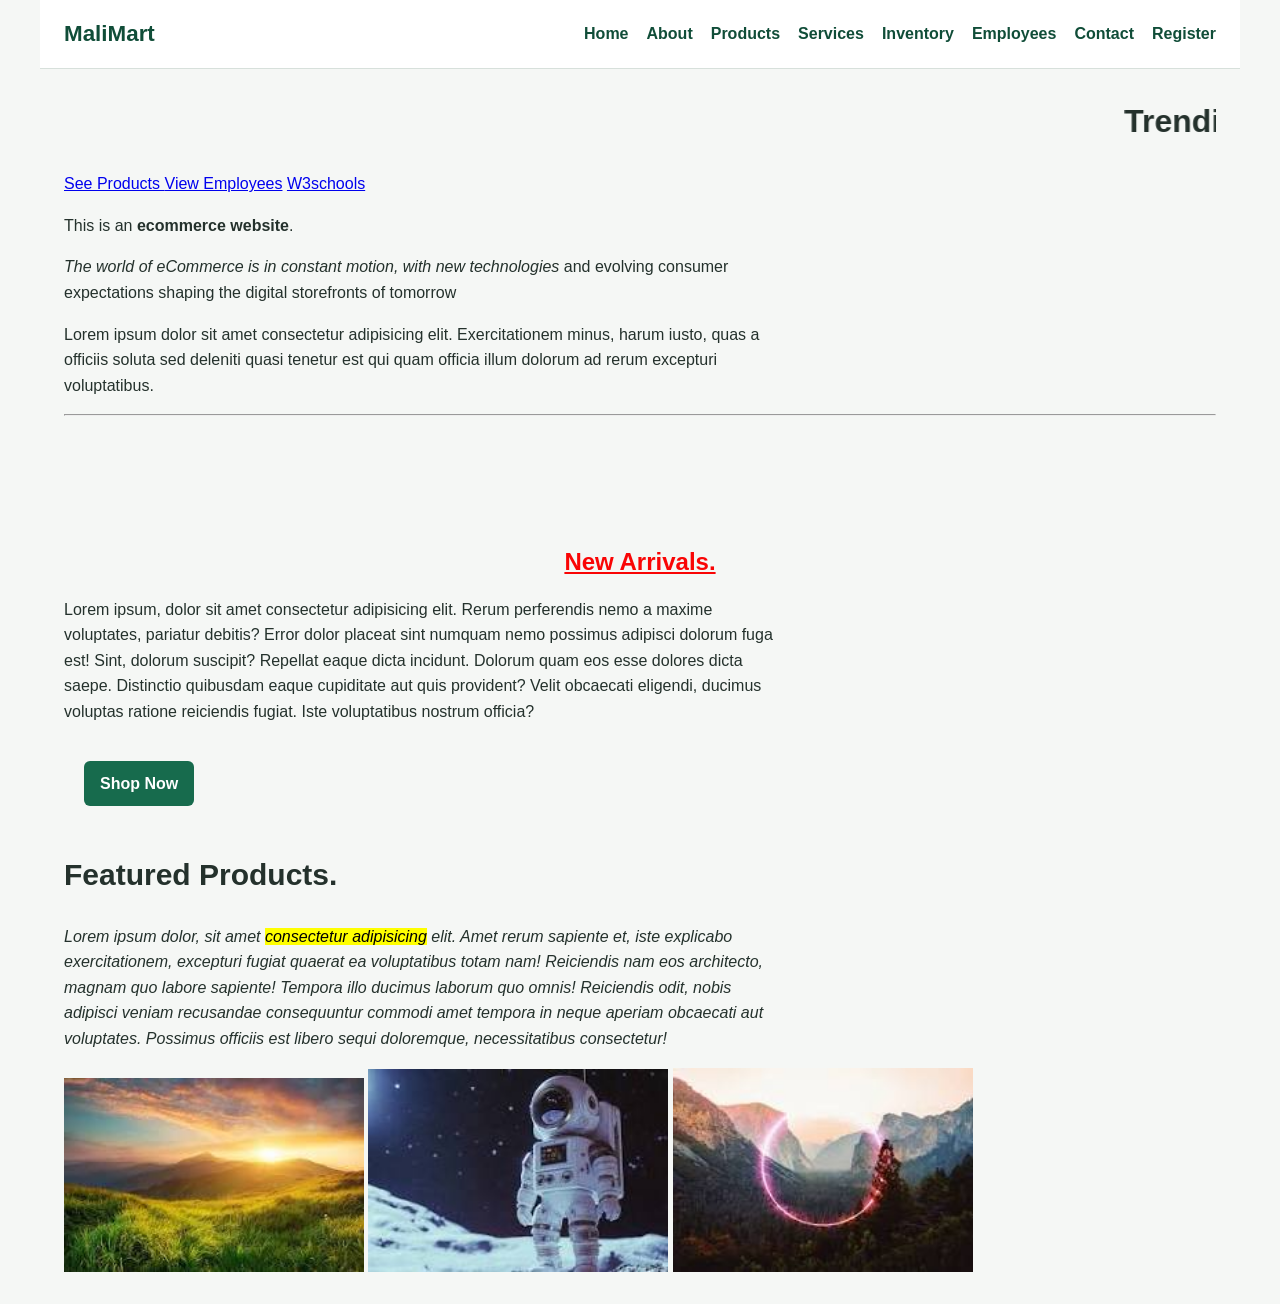
<file: index.html>
<!DOCTYPE html>
<html lang="en">
<head>
    <meta charset="UTF-8">
    <meta name="viewport" content="width=device-width, initial-scale=1.0">
    <title>Home - MaliMart</title>

    <link rel="stylesheet" href="css/style.css">
    <link rel="stylesheet" href="css/common.css">

    <style>

        a{

            
        }


    </style>


</head>
<body>   

    <header class="site-header">
        <a class="brand" href="index.html">MaliMart</a>
        <nav class="site-nav" aria-label="Main navigation">
            <a href="index.html">Home</a>
            <a href="about.html">About</a>
            <a href="products.html">Products</a>
            <a href="services.html">Services</a>
            <a href="inventory.html">Inventory</a>
            <a href="employee.html">Employees</a>
            <a href="contact.html">Contact</a>
            <a href="register.html">Register</a>
        </nav>
    </header>


    <h1>  <marquee behavior="" direction=""> Trending Styles, Better Prices! </marquee>  </h1>   

    <a href="products.html"  target="_blank"  > See Products </a>

    <a href="employee.html" target="_self">View Employees</a>

    <a href="https://www.w3schools.com/" > W3schools </a>





    <p>This is an <b>ecommerce website</b>.</p>

    <p>   <i>The world of eCommerce is in constant motion, with new technologies</i> and evolving consumer expectations shaping the digital storefronts of tomorrow</p>

    <p>Lorem ipsum dolor sit amet consectetur adipisicing elit. Exercitationem minus, harum iusto, quas a officiis soluta sed deleniti quasi tenetur est qui quam officia illum dolorum ad rerum excepturi voluptatibus.</p>

    <hr>

    <br><br><br><br>


    <h2 style="color: rgb(249, 5, 5); text-align: center; " ><u>New Arrivals.</u> </h2>

    <p>Lorem ipsum, dolor sit amet consectetur adipisicing elit. Rerum perferendis nemo a maxime voluptates, pariatur debitis? Error dolor placeat sint numquam nemo possimus adipisci dolorum fuga est! Sint, dolorum suscipit?
    Repellat eaque dicta incidunt. Dolorum quam eos esse dolores dicta saepe. Distinctio quibusdam eaque cupiditate aut quis provident? Velit obcaecati eligendi, ducimus voluptas ratione reiciendis fugiat. Iste voluptatibus nostrum officia?</p>


    <button>Shop Now</button>


    <h3>Featured Products.</h3>

    <p style="font-style: italic;">Lorem ipsum dolor, sit amet  <mark>consectetur adipisicing</mark> elit. Amet rerum sapiente et, iste explicabo exercitationem, excepturi fugiat quaerat ea voluptatibus totam nam! Reiciendis nam eos architecto, magnam quo labore sapiente!
    Tempora illo ducimus laborum quo omnis! Reiciendis odit, nobis adipisci veniam recusandae consequuntur commodi amet tempora in neque aperiam obcaecati aut voluptates. Possimus officiis est libero sequi doloremque, necessitatibus consectetur!</p>


    <img src="assests/product.jpg" alt="Product">

    <img src="assests/car1.jpg" alt="Car">

    <img src="assests/car2.jpg" alt="Car">


















</body>
</html>
</file>
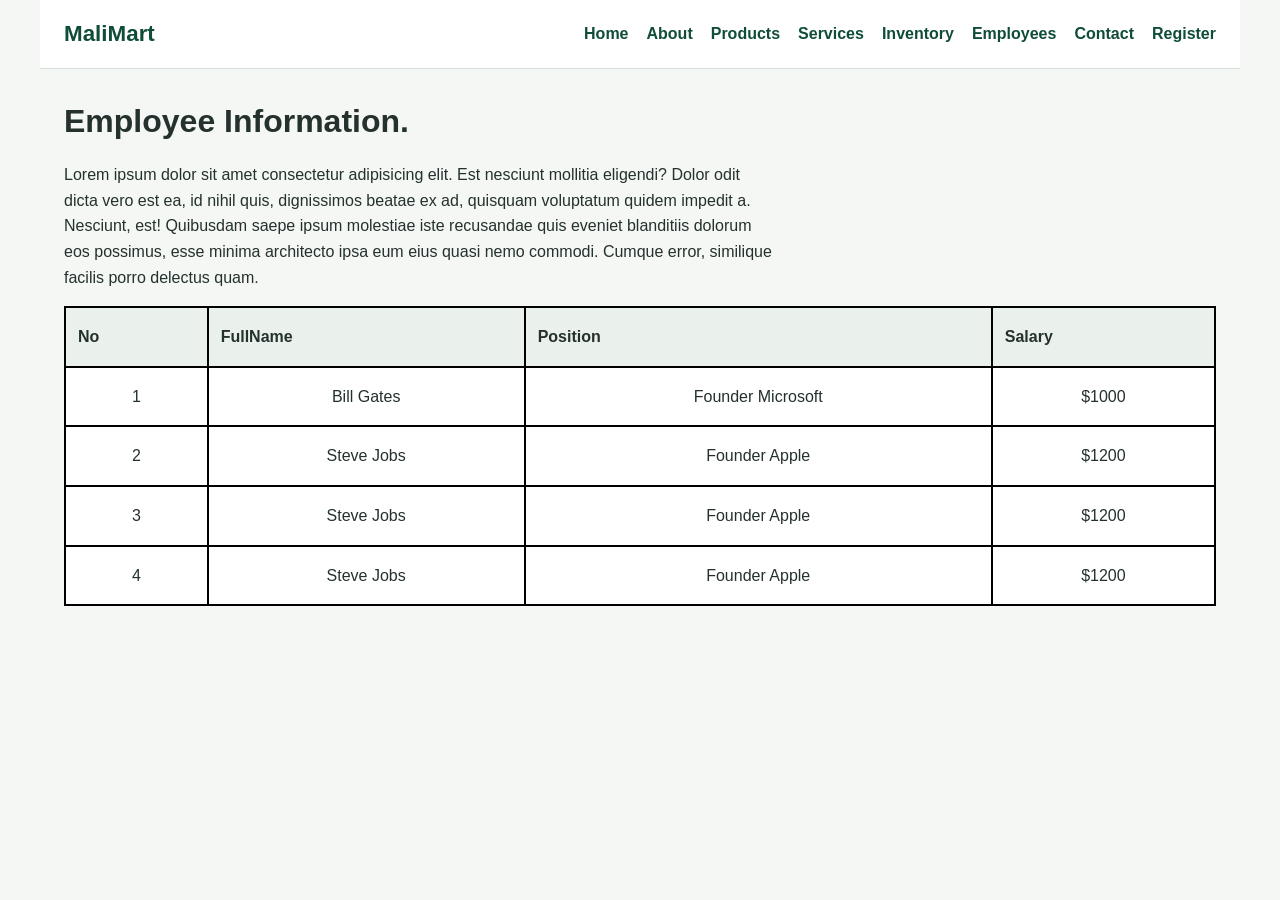
<file: employee.html>
<!DOCTYPE html>
<html lang="en">
<head>
    <meta charset="UTF-8">
    <meta name="viewport" content="width=device-width, initial-scale=1.0">
    <title>Employees - MaliMart</title>
    <link rel="stylesheet" href="css/common.css">



    <style>

        table, th, td{

            border: 2px solid black;
            border-collapse: collapse;

        }

        table{

            width: 100%;
            height: 300px;
        }

        td{

            text-align: center;
        }



    </style>











</head>
<body>

    <header class="site-header">
        <a class="brand" href="index.html">MaliMart</a>
        <nav class="site-nav" aria-label="Main navigation">
            <a href="index.html">Home</a>
            <a href="about.html">About</a>
            <a href="products.html">Products</a>
            <a href="services.html">Services</a>
            <a href="inventory.html">Inventory</a>
            <a href="employee.html">Employees</a>
            <a href="contact.html">Contact</a>
            <a href="register.html">Register</a>
        </nav>
    </header>

    <h1>Employee Information.</h1>

    <p>Lorem ipsum dolor sit amet consectetur adipisicing elit. Est nesciunt mollitia eligendi? Dolor odit dicta vero est ea, id nihil quis, dignissimos beatae ex ad, quisquam voluptatum quidem impedit a.
    Nesciunt, est! Quibusdam saepe ipsum molestiae iste recusandae quis eveniet blanditiis dolorum eos possimus, esse minima architecto ipsa eum eius quasi nemo commodi. Cumque error, similique facilis porro delectus quam.</p>



    <table>

        <tr>
           <th>No</th>
           <th>FullName</th>
           <th>Position</th>
           <th>Salary</th>
        </tr>


        <tr>
            <td>1</td>
            <td>Bill Gates</td>
            <td>Founder Microsoft</td>
            <td>$1000</td>
        </tr>

        <tr>
            <td>2</td>
            <td>Steve Jobs</td>
            <td>Founder Apple</td>
            <td>$1200</td>
        </tr>


         <tr>
            <td>3</td>
            <td>Steve Jobs</td>
            <td>Founder Apple</td>
            <td>$1200</td>
        </tr>


         <tr>
            <td>4</td>
            <td>Steve Jobs</td>
            <td>Founder Apple</td>
            <td>$1200</td>
        </tr>





    </table>








    
</body>
</html>
</file>
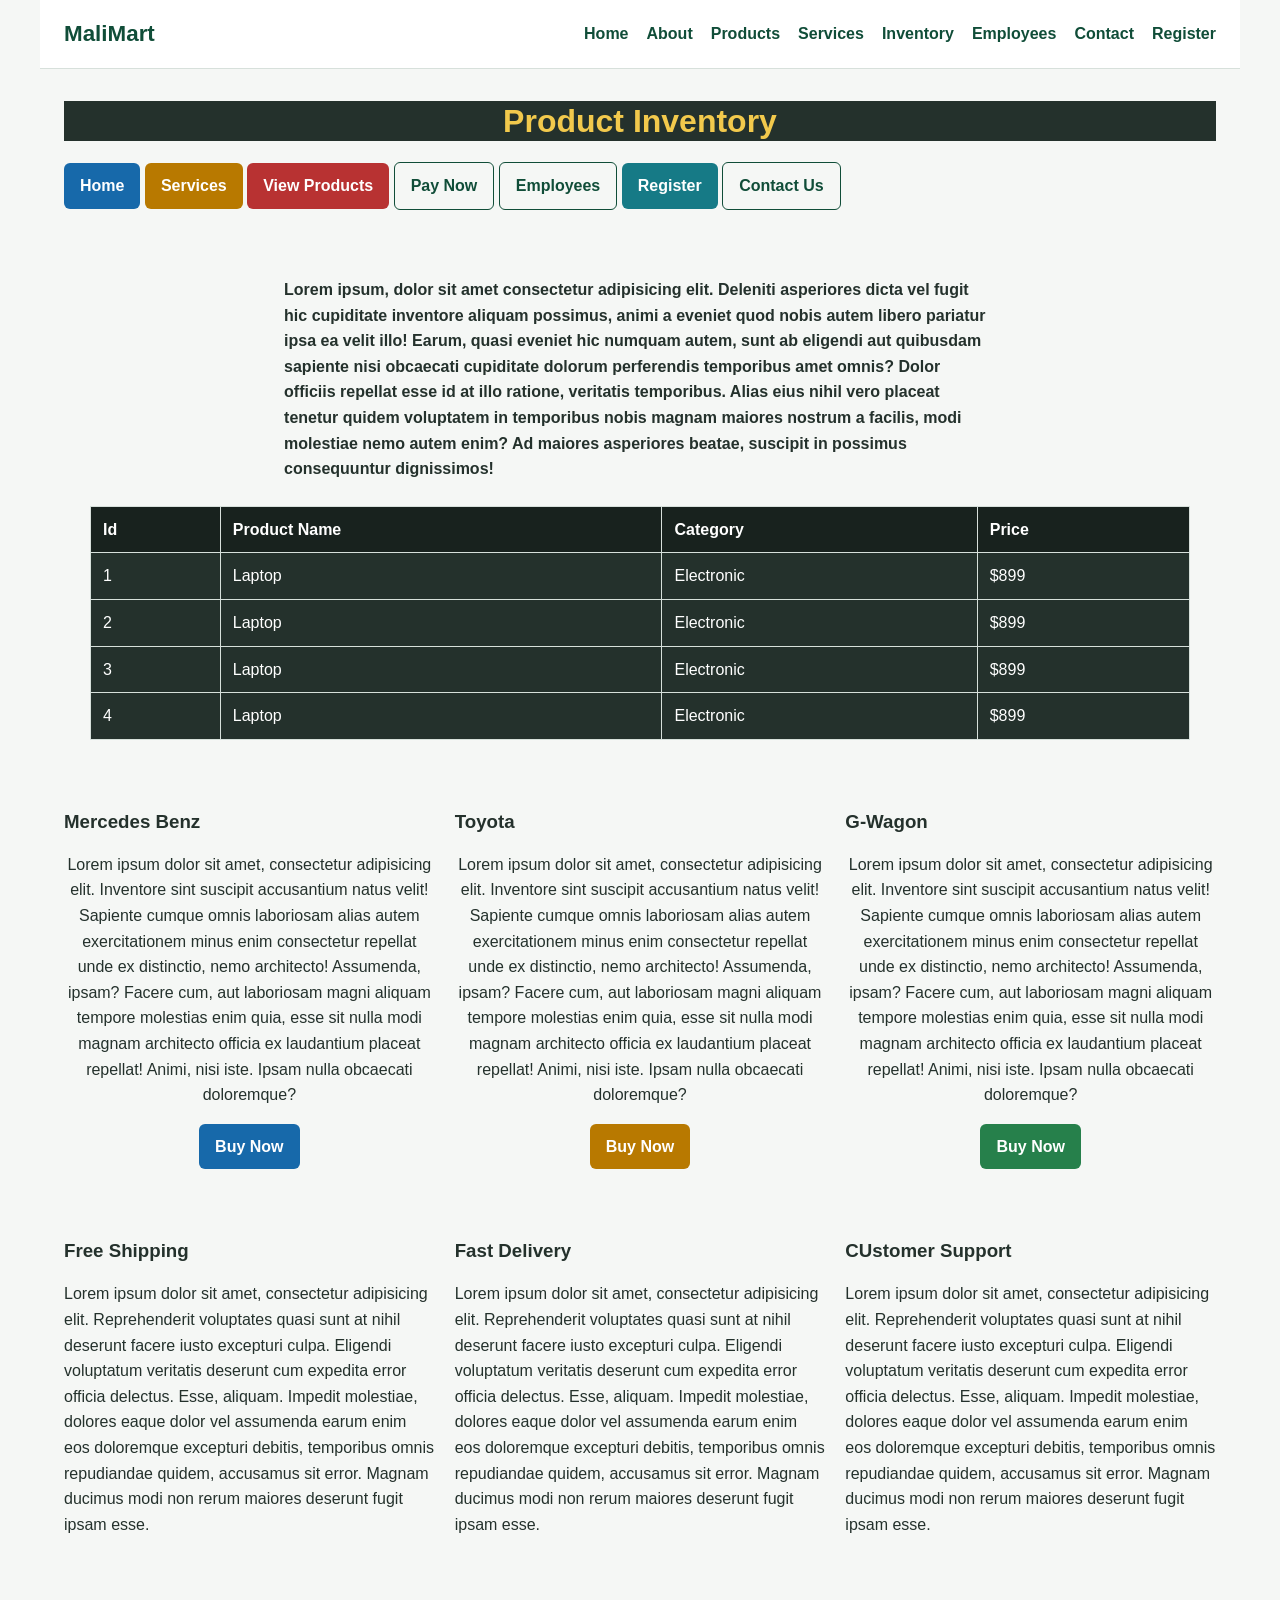
<file: inventory.html>
<!DOCTYPE html>
<html lang="en">
<head>
    <meta charset="UTF-8">
    <meta name="viewport" content="width=device-width, initial-scale=1.0">
    <title>Inventory - MaliMart</title>

    <link rel="stylesheet" href="css/common.css">


</head>
<body>

    <header class="site-header">
        <a class="brand" href="index.html">MaliMart</a>
        <nav class="site-nav" aria-label="Main navigation">
            <a href="index.html">Home</a>
            <a href="about.html">About</a>
            <a href="products.html">Products</a>
            <a href="services.html">Services</a>
            <a href="inventory.html">Inventory</a>
            <a href="employee.html">Employees</a>
            <a href="contact.html">Contact</a>
            <a href="register.html">Register</a>
        </nav>
    </header>
    
    <h1  class="text-warning bg-dark text-center" >Product Inventory</h1>


    <button class="btn btn-primary">Home</button>
    <button class="btn btn-warning">Services</button>
    <button class="btn btn-danger">View Products</button>
    <button class="btn btn-outline-success">Pay Now</button>
    <button class="btn btn-outline-secondary">Employees</button>
    <button class="btn btn-info">Register</button>
    <button class="btn btn-outline-dark">Contact Us</button>



    <br><br><br>


    <p class="fw-bold container mb-4">Lorem ipsum, dolor sit amet consectetur adipisicing elit. Deleniti asperiores dicta vel fugit hic cupiditate inventore aliquam possimus, animi a eveniet quod nobis autem libero pariatur ipsa ea velit illo!
    Earum, quasi eveniet hic numquam autem, sunt ab eligendi aut quibusdam sapiente nisi obcaecati cupiditate dolorum perferendis temporibus amet omnis? Dolor officiis repellat esse id at illo ratione, veritatis temporibus.
    Alias eius nihil vero placeat tenetur quidem voluptatem in temporibus nobis magnam maiores nostrum a facilis, modi molestiae nemo autem enim? Ad maiores asperiores beatae, suscipit in possimus consequuntur dignissimos!</p>


    <table class="table table-bordered table-dark table-hover container">


        <tr>
            <th>Id</th>
            <th>Product Name</th>
            <th>Category</th>
            <th>Price</th>
        </tr>


        <tr>
            <td>1</td>
            <td>Laptop</td>
            <td>Electronic</td>
            <td>$899</td>
        </tr>

         <tr>
            <td>2</td>
            <td>Laptop</td>
            <td>Electronic</td>
            <td>$899</td>
        </tr>

         <tr>
            <td>3</td>
            <td>Laptop</td>
            <td>Electronic</td>
            <td>$899</td>
        </tr>

         <tr>
            <td>4</td>
            <td>Laptop</td>
            <td>Electronic</td>
            <td>$899</td>
        </tr>


    </table>

    <br><br>



    <div class="d-flex">


        <div class="text-center">
            <h3>Mercedes Benz</h3>
            <p>Lorem ipsum dolor sit amet, consectetur adipisicing elit. Inventore sint suscipit accusantium natus velit! Sapiente cumque omnis laboriosam alias autem exercitationem minus enim consectetur repellat unde ex distinctio, nemo architecto!
            Assumenda, ipsam? Facere cum, aut laboriosam magni aliquam tempore molestias enim quia, esse sit nulla modi magnam architecto officia ex laudantium placeat repellat! Animi, nisi iste. Ipsam nulla obcaecati doloremque?</p>
            <button class="btn btn-primary">Buy Now</button>
        </div>


         <div class="text-center">
            <h3>Toyota</h3>
            <p>Lorem ipsum dolor sit amet, consectetur adipisicing elit. Inventore sint suscipit accusantium natus velit! Sapiente cumque omnis laboriosam alias autem exercitationem minus enim consectetur repellat unde ex distinctio, nemo architecto!
            Assumenda, ipsam? Facere cum, aut laboriosam magni aliquam tempore molestias enim quia, esse sit nulla modi magnam architecto officia ex laudantium placeat repellat! Animi, nisi iste. Ipsam nulla obcaecati doloremque?</p>
            <button class="btn btn-warning">Buy Now</button>
        </div>


         <div class="text-center">
            <h3>G-Wagon</h3>
            <p>Lorem ipsum dolor sit amet, consectetur adipisicing elit. Inventore sint suscipit accusantium natus velit! Sapiente cumque omnis laboriosam alias autem exercitationem minus enim consectetur repellat unde ex distinctio, nemo architecto!
            Assumenda, ipsam? Facere cum, aut laboriosam magni aliquam tempore molestias enim quia, esse sit nulla modi magnam architecto officia ex laudantium placeat repellat! Animi, nisi iste. Ipsam nulla obcaecati doloremque?</p>
            <button class="btn btn-success">Buy Now</button>
        </div>


    </div>

    <br><br>

    <!---Bootstrap Grid System-->

    <div class="row">


        <div class="col-4">
            <h3>Free Shipping</h3>
            <p>Lorem ipsum dolor sit amet, consectetur adipisicing elit. Reprehenderit voluptates quasi sunt at nihil deserunt facere iusto excepturi culpa. Eligendi voluptatum veritatis deserunt cum expedita error officia delectus. Esse, aliquam.
            Impedit molestiae, dolores eaque dolor vel assumenda earum enim eos doloremque excepturi debitis, temporibus omnis repudiandae quidem, accusamus sit error. Magnam ducimus modi non rerum maiores deserunt fugit ipsam esse.</p>
        </div>


        <div class="col-4">
            <h3>Fast Delivery</h3>
            <p>Lorem ipsum dolor sit amet, consectetur adipisicing elit. Reprehenderit voluptates quasi sunt at nihil deserunt facere iusto excepturi culpa. Eligendi voluptatum veritatis deserunt cum expedita error officia delectus. Esse, aliquam.
            Impedit molestiae, dolores eaque dolor vel assumenda earum enim eos doloremque excepturi debitis, temporibus omnis repudiandae quidem, accusamus sit error. Magnam ducimus modi non rerum maiores deserunt fugit ipsam esse.</p>
        </div>


        <div class="col-4">

            <h3>CUstomer Support</h3>
            <p>Lorem ipsum dolor sit amet, consectetur adipisicing elit. Reprehenderit voluptates quasi sunt at nihil deserunt facere iusto excepturi culpa. Eligendi voluptatum veritatis deserunt cum expedita error officia delectus. Esse, aliquam.
            Impedit molestiae, dolores eaque dolor vel assumenda earum enim eos doloremque excepturi debitis, temporibus omnis repudiandae quidem, accusamus sit error. Magnam ducimus modi non rerum maiores deserunt fugit ipsam esse.</p>

        </div>





    </div>







































    <br><br><br><br><br><br><br><br><br><br><br><br><br>
</body>
</html>
</file>
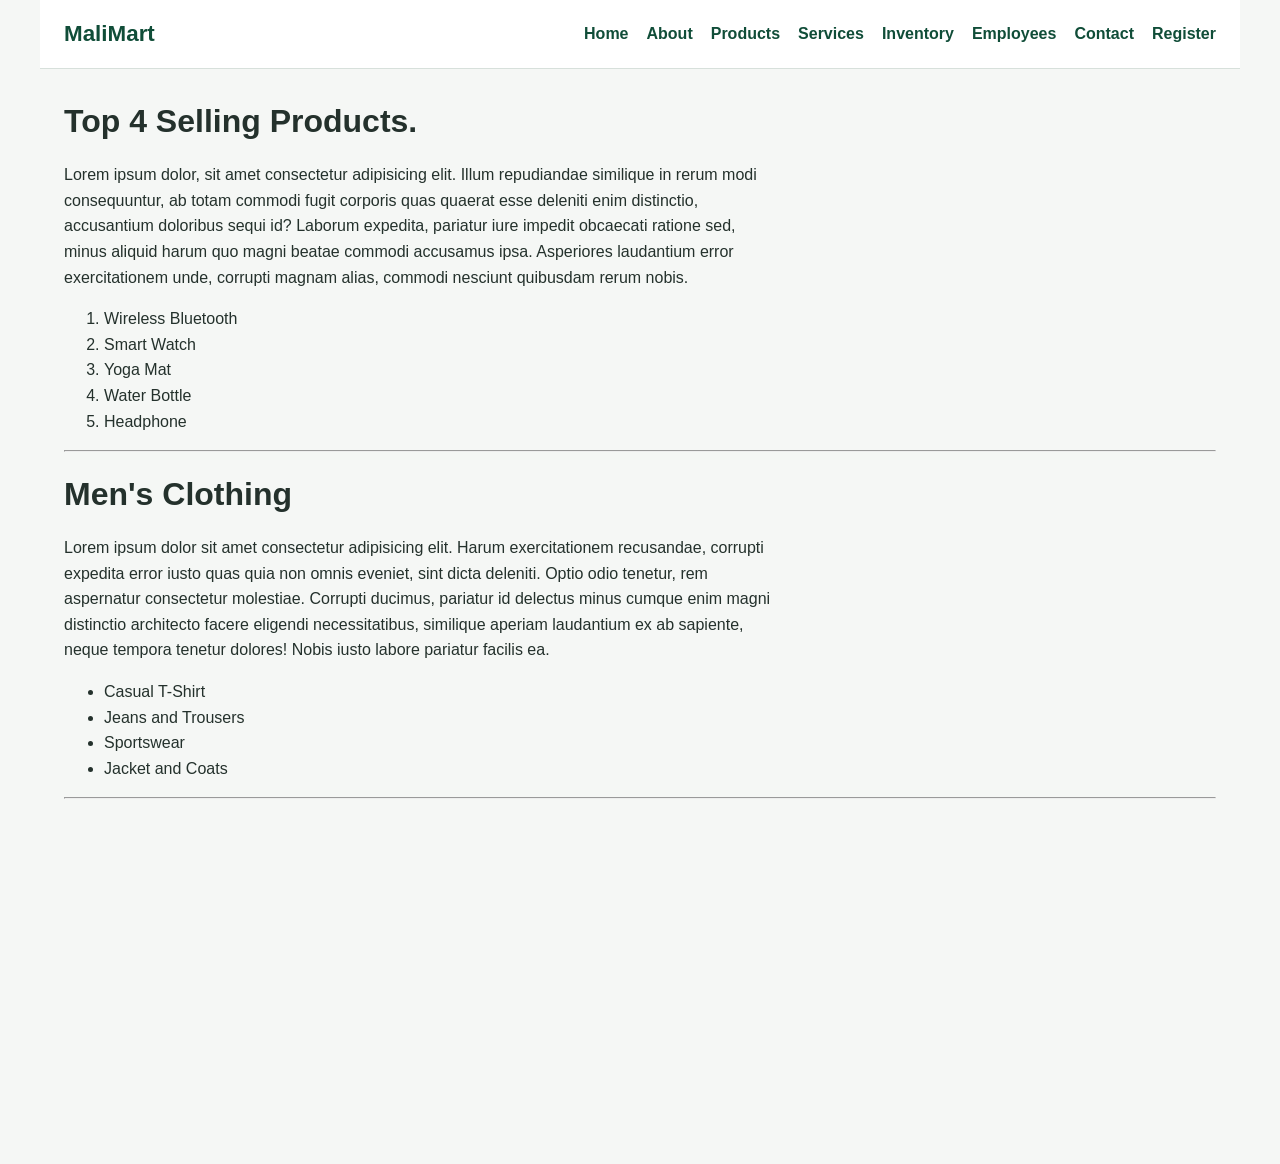
<file: products.html>
<!DOCTYPE html>
<html lang="en">
<head>
    <meta charset="UTF-8">
    <meta name="viewport" content="width=device-width, initial-scale=1.0">
    <title>Products - MaliMart</title>
    <link rel="stylesheet" href="css/common.css">

</head>
<body>

    <header class="site-header">
        <a class="brand" href="index.html">MaliMart</a>
        <nav class="site-nav" aria-label="Main navigation">
            <a href="index.html">Home</a>
            <a href="about.html">About</a>
            <a href="products.html">Products</a>
            <a href="services.html">Services</a>
            <a href="inventory.html">Inventory</a>
            <a href="employee.html">Employees</a>
            <a href="contact.html">Contact</a>
            <a href="register.html">Register</a>
        </nav>
    </header>

    <!----Ordered List-->

    <h1>Top 4 Selling Products.</h1>
    <p>Lorem ipsum dolor, sit amet consectetur adipisicing elit. Illum repudiandae similique in rerum modi consequuntur, ab totam commodi fugit corporis quas quaerat esse deleniti enim distinctio, accusantium doloribus sequi id?
    Laborum expedita, pariatur iure impedit obcaecati ratione sed, minus aliquid harum quo magni beatae commodi accusamus ipsa. Asperiores laudantium error exercitationem unde, corrupti magnam alias, commodi nesciunt quibusdam rerum nobis.</p>


    <ol>

        <li>Wireless Bluetooth</li>
        <li>Smart Watch</li>
        <li>Yoga Mat</li>
        <li>Water Bottle</li>
        <li>Headphone</li>

    </ol>

    <hr>

    <!----Unordered List-->
    <h1>Men's Clothing</h1>
    <p>Lorem ipsum dolor sit amet consectetur adipisicing elit. Harum exercitationem recusandae, corrupti expedita error iusto quas quia non omnis eveniet, sint dicta deleniti. Optio odio tenetur, rem aspernatur consectetur molestiae.
    Corrupti ducimus, pariatur id delectus minus cumque enim magni distinctio architecto facere eligendi necessitatibus, similique aperiam laudantium ex ab sapiente, neque tempora tenetur dolores! Nobis iusto labore pariatur facilis ea.</p>


    <ul>
        
        <li>Casual T-Shirt</li>
        <li>Jeans and Trousers</li>
        <li>Sportswear</li>
        <li>Jacket and Coats</li>

    </ul>

    <hr>

    <!---Nested List-->




    <!---Description List-->

    























    <br><br><br><br><br><br><br><br><br><br><br><br><br>
    
</body>
</html>
</file>
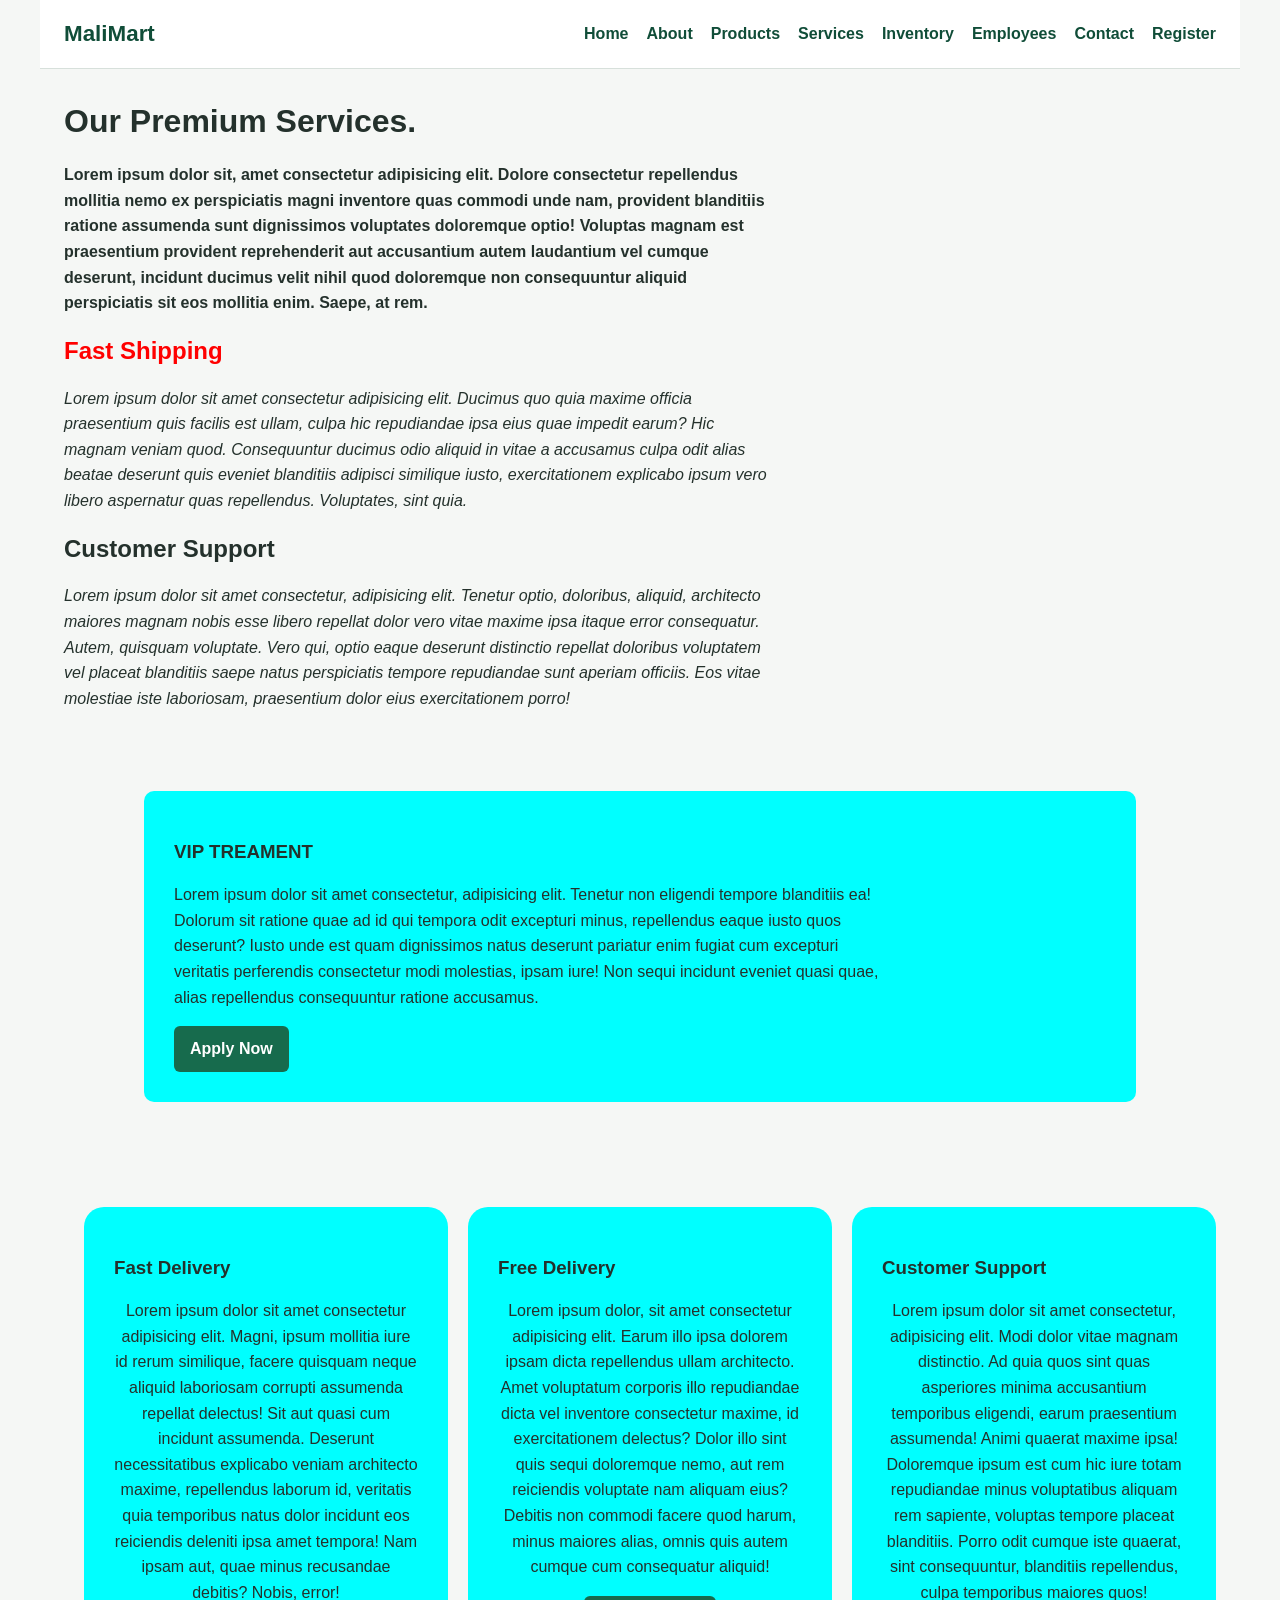
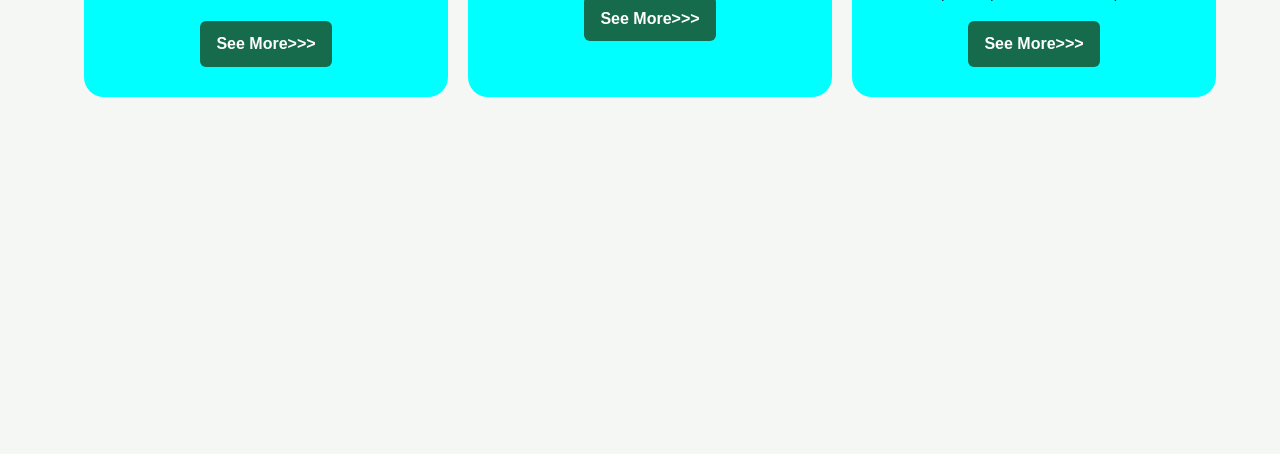
<file: services.html>
<!DOCTYPE html>
<html lang="en">
<head>
    <meta charset="UTF-8">
    <meta name="viewport" content="width=device-width, initial-scale=1.0">
    <title>Services - MaliMart</title>

    <link rel="stylesheet" href="css/services.css">
    <link rel="stylesheet" href="css/common.css">


</head>
<body>

    <header class="site-header">
        <a class="brand" href="index.html">MaliMart</a>
        <nav class="site-nav" aria-label="Main navigation">
            <a href="index.html">Home</a>
            <a href="about.html">About</a>
            <a href="products.html">Products</a>
            <a href="services.html">Services</a>
            <a href="inventory.html">Inventory</a>
            <a href="employee.html">Employees</a>
            <a href="contact.html">Contact</a>
            <a href="register.html">Register</a>
        </nav>
    </header>

    <h1>Our Premium Services.</h1>
    <p id="paragraph">Lorem ipsum dolor sit, amet consectetur adipisicing elit. Dolore consectetur repellendus mollitia nemo ex perspiciatis magni inventore quas commodi unde nam, provident blanditiis ratione assumenda sunt dignissimos voluptates doloremque optio!
    Voluptas magnam est praesentium provident reprehenderit aut accusantium autem laudantium vel cumque deserunt, incidunt ducimus velit nihil quod doloremque non consequuntur aliquid perspiciatis sit eos mollitia enim. Saepe, at rem.</p>


    <h2 id="shipping">Fast Shipping</h2>
    <p class="one">Lorem ipsum dolor sit amet consectetur adipisicing elit. Ducimus quo quia maxime officia praesentium quis facilis est ullam, culpa hic repudiandae ipsa eius quae impedit earum? Hic magnam veniam quod.
    Consequuntur ducimus odio aliquid in vitae a accusamus culpa odit alias beatae deserunt quis eveniet blanditiis adipisci similique iusto, exercitationem explicabo ipsum vero libero aspernatur quas repellendus. Voluptates, sint quia.</p>


    <h2>Customer Support</h2>
    <p class="one">Lorem ipsum dolor sit amet consectetur, adipisicing elit. Tenetur optio, doloribus, aliquid, architecto maiores magnam nobis esse libero repellat dolor vero vitae maxime ipsa itaque error consequatur. Autem, quisquam voluptate.
    Vero qui, optio eaque deserunt distinctio repellat doloribus voluptatem vel placeat blanditiis saepe natus perspiciatis tempore repudiandae sunt aperiam officiis. Eos vitae molestiae iste laboriosam, praesentium dolor eius exercitationem porro!</p>



    <!--Division-->

    <div id="vip">

        <h3>VIP TREAMENT</h3>
        <p>Lorem ipsum dolor sit amet consectetur, adipisicing elit. Tenetur non eligendi tempore blanditiis ea! Dolorum sit ratione quae ad id qui tempora odit excepturi minus, repellendus eaque iusto quos deserunt?
        Iusto unde est quam dignissimos natus deserunt pariatur enim fugiat cum excepturi veritatis perferendis consectetur modi molestias, ipsam iure! Non sequi incidunt eveniet quasi quae, alias repellendus consequuntur ratione accusamus.</p>
        <button>Apply Now</button>

    </div>


    <br>


    <div id="main">


        <div class="customer">
            <h3>Fast Delivery</h3>
            <p>Lorem ipsum dolor sit amet consectetur adipisicing elit. Magni, ipsum mollitia iure id rerum similique, facere quisquam neque aliquid laboriosam corrupti assumenda repellat delectus! Sit aut quasi cum incidunt assumenda.
            Deserunt necessitatibus explicabo veniam architecto maxime, repellendus laborum id, veritatis quia temporibus natus dolor incidunt eos reiciendis deleniti ipsa amet tempora! Nam ipsam aut, quae minus recusandae debitis? Nobis, error!</p>
            <button>See More>>></button>
        </div>


        <div class="customer">
            <h3>Free Delivery</h3>
            <p>Lorem ipsum dolor, sit amet consectetur adipisicing elit. Earum illo ipsa dolorem ipsam dicta repellendus ullam architecto. Amet voluptatum corporis illo repudiandae dicta vel inventore consectetur maxime, id exercitationem delectus?
            Dolor illo sint quis sequi doloremque nemo, aut rem reiciendis voluptate nam aliquam eius? Debitis non commodi facere quod harum, minus maiores alias, omnis quis autem cumque cum consequatur aliquid!</p>
            <button>See More>>></button>
        </div>

        <div class="customer">
            <h3>Customer Support</h3>
            <p>Lorem ipsum dolor sit amet consectetur, adipisicing elit. Modi dolor vitae magnam distinctio. Ad quia quos sint quas asperiores minima accusantium temporibus eligendi, earum praesentium assumenda! Animi quaerat maxime ipsa!
            Doloremque ipsum est cum hic iure totam repudiandae minus voluptatibus aliquam rem sapiente, voluptas tempore placeat blanditiis. Porro odit cumque iste quaerat, sint consequuntur, blanditiis repellendus, culpa temporibus maiores quos!</p>
            <button>See More>>></button>
        </div>



    </div>



 
    

















    <br><br><br><br><br><br><br><br><br><br><br><br><br>
</body>
</html>
</file>
<file: css/style.css>
button{


    background-color: red;
    color: rgb(248, 251, 251);
    margin: 20px;
    padding: 20px;
    border-radius: 10px;

}


h3{

    text-align: center;
    font-size: 30px;
    background-color: black;
    color: aliceblue;
    line-height: 80px;
    text-shadow: 0 0  12px yellow ;

}


img{

    width: 300px;

    height: 250px;

}
</file>
<file: css/common.css>
:root {
    color-scheme: light;
    font-family: Arial, Helvetica, sans-serif;
    color: #24312c;
    background: #f5f7f5;
    font-synthesis: none;
    text-rendering: optimizeLegibility;
    --brand: #176b4d;
    --brand-dark: #104d38;
    --surface: #ffffff;
    --border: #d7e0db;
}

* {
    box-sizing: border-box;
}

body {
    max-width: 1200px;
    margin: 0 auto;
    padding: 24px;
    line-height: 1.6;
    background: #f5f7f5;
}

.site-header {
    display: flex;
    align-items: center;
    justify-content: space-between;
    gap: 20px;
    margin: -24px -24px 32px;
    padding: 16px 24px;
    background: var(--surface);
    border-bottom: 1px solid var(--border);
}

.brand {
    color: var(--brand-dark);
    font-size: 1.4rem;
    font-weight: 700;
    text-decoration: none;
    white-space: nowrap;
}

.site-nav {
    display: flex;
    flex-wrap: wrap;
    gap: 8px 18px;
}

.site-nav a {
    color: var(--brand-dark);
    font-weight: 600;
    text-decoration: none;
}

.site-nav a:hover,
.site-nav a:focus-visible {
    text-decoration: underline;
}

h1,
h2,
h3 {
    line-height: 1.25;
    background: transparent;
    color: inherit;
    text-align: left;
    text-shadow: none;
}

p {
    max-width: 80ch;
}

button,
.btn {
    display: inline-block;
    padding: 10px 16px;
    border: 0;
    border-radius: 6px;
    background: var(--brand);
    color: #ffffff;
    font: inherit;
    font-weight: 600;
    text-decoration: none;
    cursor: pointer;
}

button:hover,
.btn:hover {
    background: var(--brand-dark);
}

img {
    max-width: 100%;
    height: auto;
}

table {
    width: 100%;
    border-collapse: collapse;
    background: var(--surface);
}

th,
td {
    padding: 10px 12px;
    border: 1px solid var(--border);
    text-align: left;
}

th {
    background: #eaf1ed;
}

.table-dark {
    background: #24312c;
    color: #ffffff;
}

.table-dark th {
    background: #18221e;
}

.table-hover tr:hover {
    background: #eaf1ed;
    color: #24312c;
}

form {
    max-width: 560px;
    margin: 0 auto;
    padding: 24px;
    border-radius: 10px;
    background: var(--surface);
}

input,
select,
textarea {
    max-width: 100%;
    font: inherit;
}

input:not([type="file"]),
select,
textarea {
    width: 100%;
    min-height: 40px;
    padding: 8px 10px;
    border: 1px solid var(--border);
    border-radius: 6px;
}

.d-flex,
.row {
    display: flex;
    flex-wrap: wrap;
    gap: 20px;
}

.d-flex > *,
.col-4 {
    flex: 1 1 240px;
}

.text-center {
    text-align: center;
}

.text-warning {
    color: #f2c94c;
}

.text-dark {
    color: #24312c;
}

.text-white {
    color: #ffffff;
}

.bg-dark {
    background: #24312c;
}

.btn-primary {
    background: #1769aa;
}

.btn-warning {
    background: #b87900;
}

.btn-danger {
    background: #b83232;
}

.btn-success {
    background: #26804b;
}

.btn-info {
    background: #167a86;
}

.btn-outline-success,
.btn-outline-secondary,
.btn-outline-dark {
    border: 1px solid currentColor;
    background: transparent;
    color: var(--brand-dark);
}

.container {
    width: min(100% - 32px, 1100px);
    margin-right: auto;
    margin-left: auto;
}

.fw-bold {
    font-weight: 700;
}

.mb-4 {
    margin-bottom: 24px;
}

@media (max-width: 640px) {
    body {
        padding: 16px;
    }

    .site-header {
        align-items: flex-start;
        flex-direction: column;
        margin: -16px -16px 24px;
        padding: 16px;
    }

    .site-nav {
        gap: 8px 14px;
    }
}
</file>
<file: css/services.css>
#paragraph{

    font-weight: bold;

}


#shipping{
    color: red;
}


.one{

    font-style: italic;
}

#vip{

    background-color: aqua;
    margin: 80px;
    padding: 30px;
    border-radius: 10px;
    
}

#main{
    display: flex;

}

.customer{

    background-color: aqua;
    margin-left: 20px;
    padding: 30px;
    text-align: center;
    border-radius: 20px;
}
</file>
